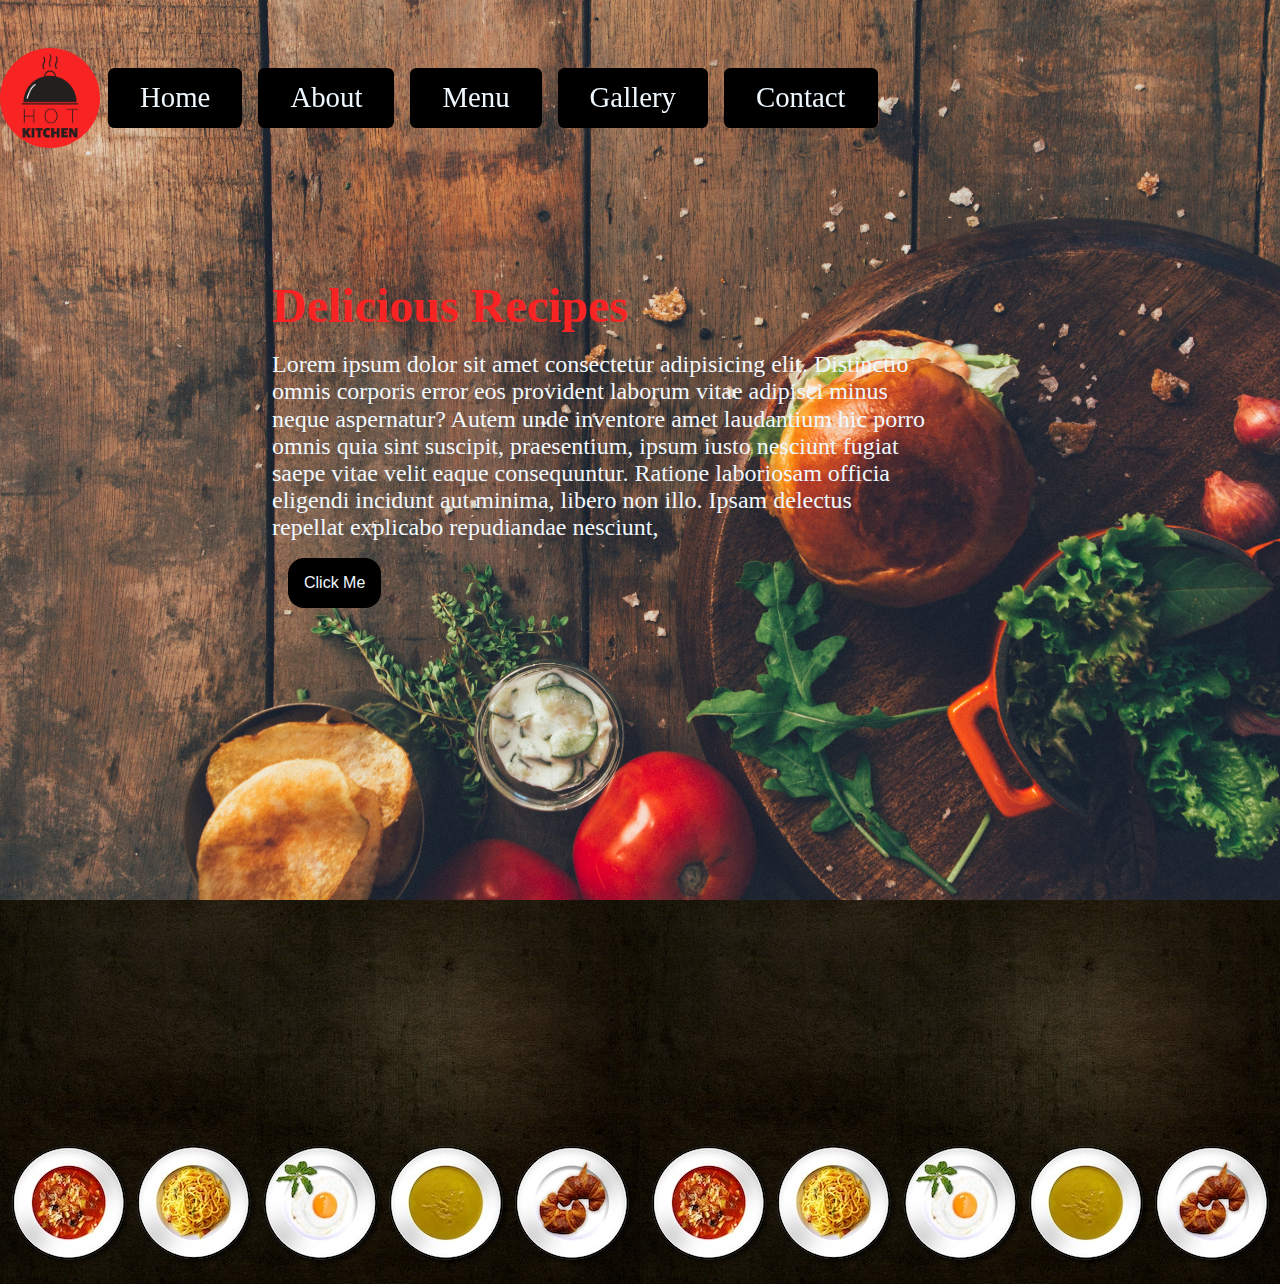
<file: index.html>
<!DOCTYPE html>
<html lang="en">
<head>
    <meta charset="UTF-8">
    <meta http-equiv="X-UA-Compatible" content="IE=edge">
    <meta name="viewport" content="width=device-width, initial-scale=1.0">
    <title>HOT Kitchen</title>
    <link rel="stylesheet" href="/style.css">
</head>
    <header class="container">
        <nav id="navbar">
            <a href=""></a><img src="/img/newblack.png" alt="logo">
            <ul>
                <li><a href="#home">Home</a></li>
                <li><a href="#about">About</a></li>
                <li><a href="#menu">Menu</a></li>
                <li><a href="#gallery">Gallery</a></li>
                <li><a href="#contact">Contact</a></li>
            </ul>
        </nav>
        <div class="showcase">
            <h1>Delicious Recipes</h1>
            <p>Lorem ipsum dolor sit amet consectetur adipisicing elit. Distinctio omnis corporis error eos provident laborum vitae adipisci minus neque aspernatur? Autem unde inventore amet laudantium hic porro omnis quia sint suscipit, praesentium, ipsum iusto nesciunt fugiat saepe vitae velit eaque consequuntur. Ratione laboriosam officia eligendi incidunt aut minima, libero non illo. Ipsam delectus repellat explicabo repudiandae nesciunt,</p>
            <button class="btn">Click Me</button>
        </div>
    </header>
    <!-- Section: What We Do -->
    <section id="what" class="id-light">
        
    </section>

    <footer class="container-footer">
    </footer>
</body>
</html>
</file>
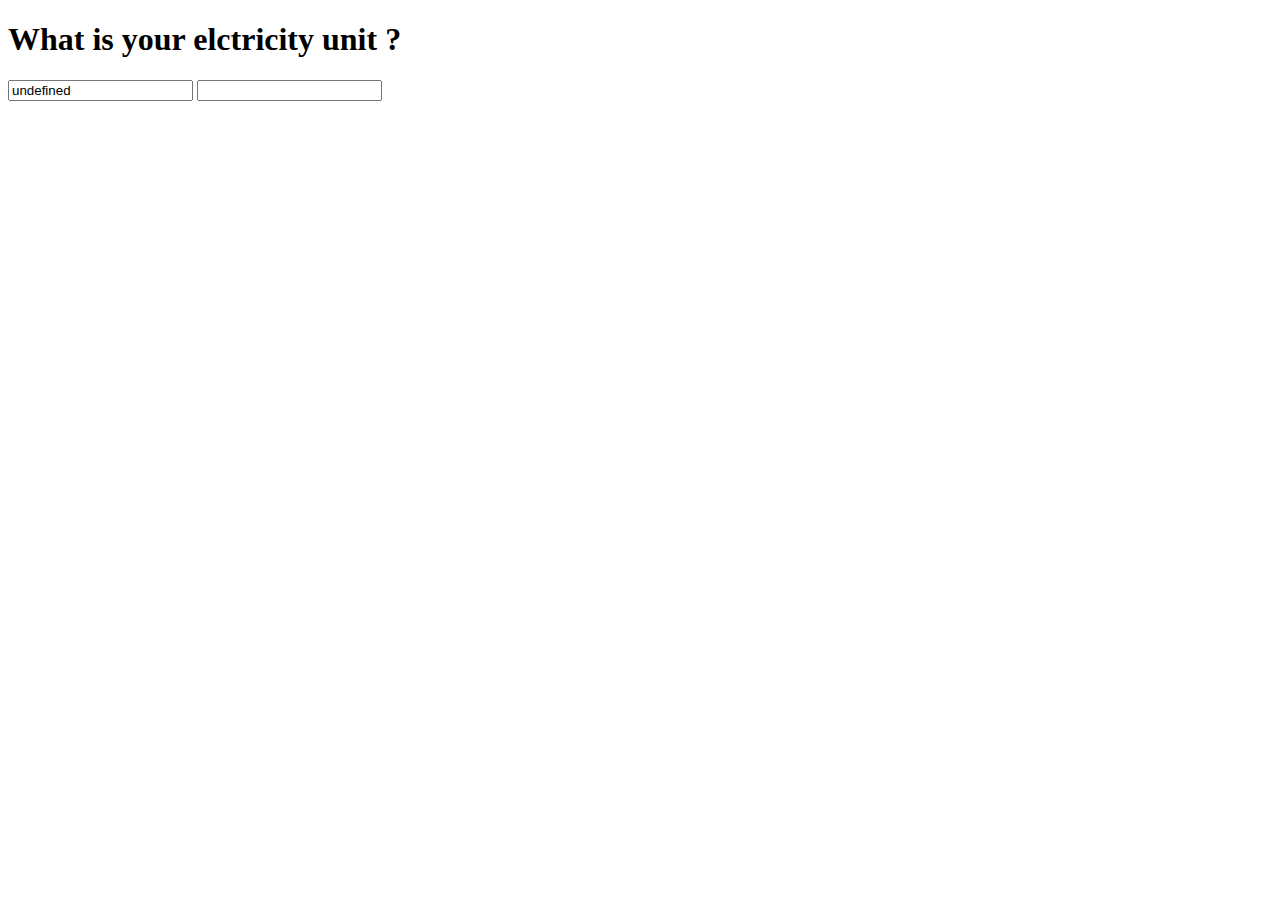
<file: practice.html>
<!DOCTYPE html>
<html lang="en">
<head>
  <meta charset="UTF-8">
  <meta http-equiv="X-UA-Compatible" content="IE=edge">
  <meta name="viewport" content="width=device-width, initial-scale=1.0">
  <title>Getting Bill</title>
</head>
<body>
  <form>
    <h1>What is your elctricity unit ?</h1>
    <input id="billInput" type="text" placeholder="Type the value and enter">
    <input id="billOutput" type="text">
  </form>
  <script src="practiceja.js"></script>
</body>
</html>
</file>
<file: style.css>
*{
    box-sizing: border-box;
    padding: 0;
    margin: 0;
}

::-webkit-scrollbar{
    display: none;
}

html, body{
    line-height: 1.7em;
}

a {
    text-decoration: none;
    color: aliceblue;
}

.container{
    background: url('/img/menuback.jpg') no-repeat center center/cover;
    height: 100vh;
}

img{
    width: 100px;
    height: 100px;
    border-radius: 50%;
    
}

footer{
    background: url('/img/footer.jpg') ;
    height: 384px;
}

.footer{
    height: 100%;
}

#navbar {
    display: flex;
    position: sticky;
    top: 3rem;
    /* background-color: rgba(15, 7, 7, 0.5); */
}
#navbar ul {
    display: flex;
    align-items: center;
    list-style: none;
    font-size: 1.8rem;
}

#navbar ul li {
    padding: 1rem 2rem;
    background-color: black;
    margin: 0.5rem;
    border-radius: 0.4rem;
}

#navbar ul li:hover {
    background-color: #f82323;
}

.showcase {
    margin-top: 10rem;
    margin-left: 15rem;
    border-radius: 1rem;
    width: 45rem;
    font-size: 1.5rem;
    color: aliceblue;
    padding: 2rem;
}

.showcase-div {
    background-color: rgba(15, 7, 7, 0.5);
    width: 100%;
    height: 100%;
    font-size: 1.5rem;
    color: aliceblue;
}

.showcase h1{
    margin-bottom: 2rem;
    color: #f82323;
}

.btn {
    padding: 1rem;
    border-radius: 1rem;
    background-color: black;
    color: aliceblue;
    border: none;
    font-size: 1rem;
    margin: 1rem;
}

.btn:hover {
    padding: 1rem;
    border-radius: 1rem;
    background-color: #f82323;
}
</file>
